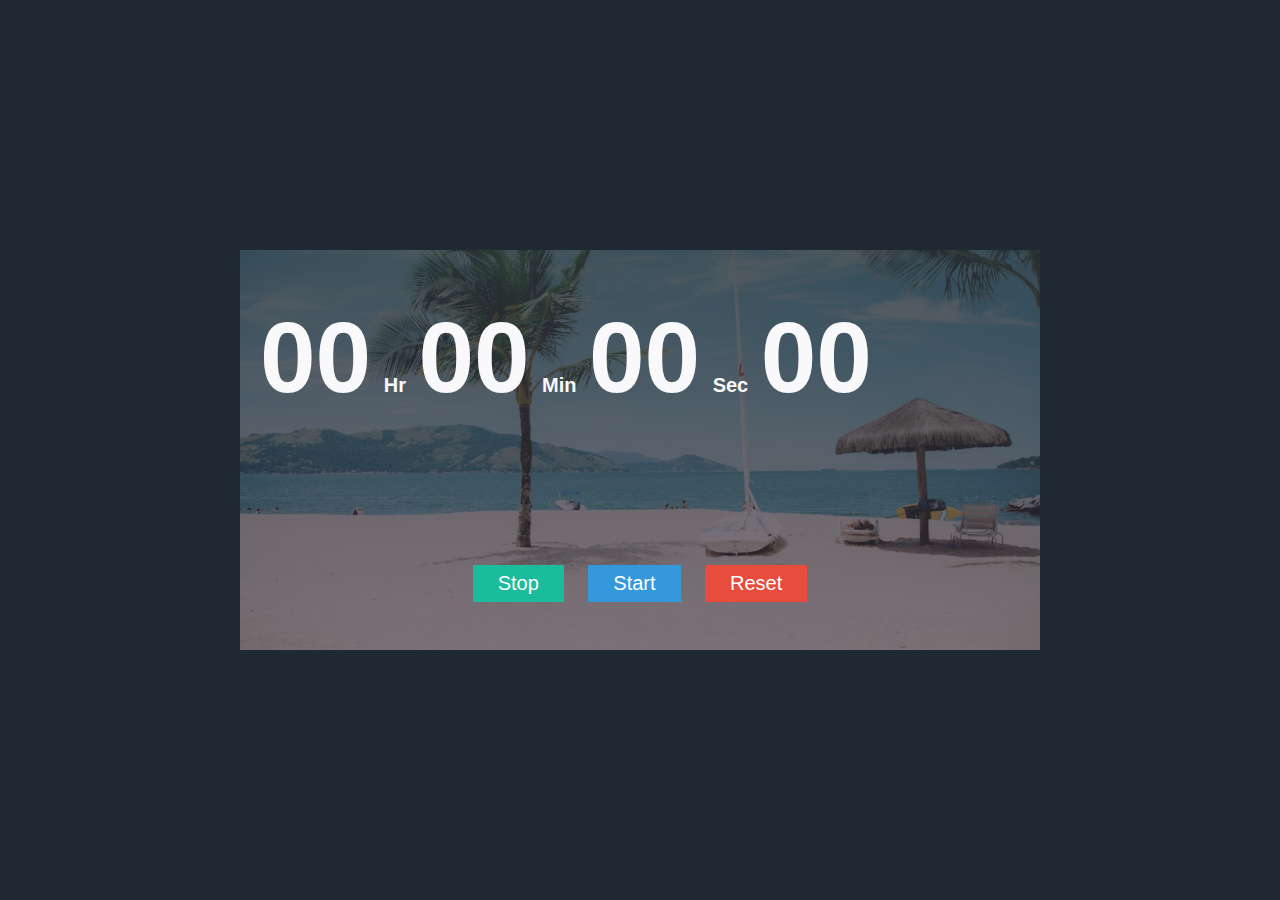
<file: stopWatch/index.html>
<!DOCTYPE html>
<html lang="en">
<head>
    <meta charset="UTF-8">
    <meta name="viewport" content="width=device-width, initial-scale=1.0">
    <title>Stop Watch</title>
    <link rel="stylesheet" href="style.css">
</head>
<body>
    <div id="container">
        
           <span class="digit" id="hr">00</span>
           <span class="txt">Hr</span> 
           <span class="digit" id="min">00</span>
           <span class="txt">Min</span> 
           <span class="digit" id="sec">00</span>
           <span class="txt">Sec</span> 
           <span class="digit" id="count">00</span>
        
        <div id="btn-container">
            <button class="btn" id="stop" onclick="stop()">Stop</button>
            <button class="btn" id="start" onclick="start()">Start</button>
            <button class="btn" id="reset" onclick="reset()">Reset</button>
        </div>
    </div>
    <script src="stopWatch.js"></script>
</body>
</html>
</file>
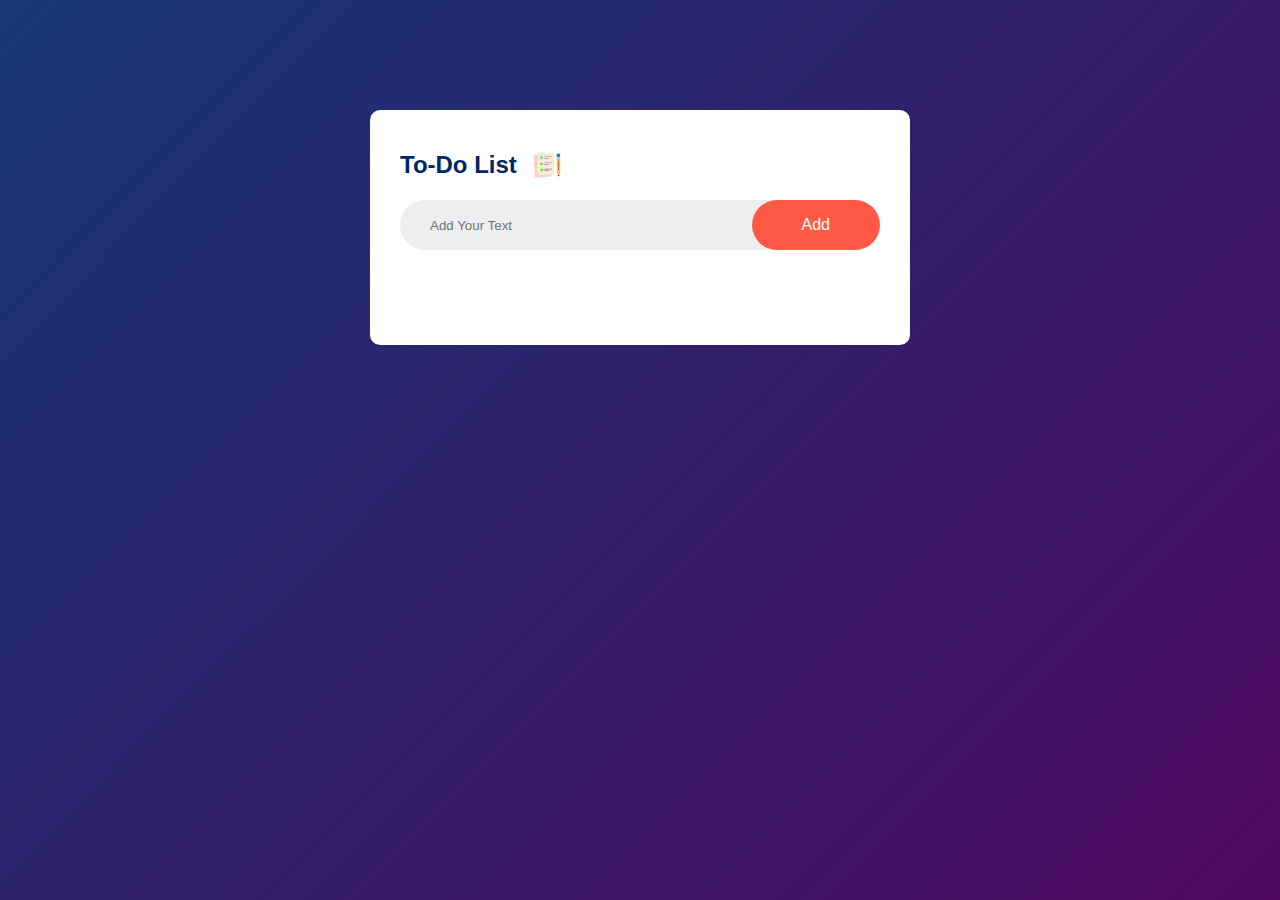
<file: To_do_list/index.html>
<!DOCTYPE html>
<html lang="en">
<head>
    <meta charset="UTF-8">
    <meta name="viewport" content="width=device-width, initial-scale=1.0">
    <title>To-Do List App</title>
    <link rel="stylesheet" href="style.css">
</head>
<body>
    <div class="container">
     <div class="todo-app">
        <h2>To-Do List <img src="images/icon.png" alt=""></h2>
        <div class="row">
          <input type="text" id="input-box" placeholder="Add Your Text">
          <button id="addButton">Add</button>    <!--<button onclick="addTask()">Add</button> -->
        </div> 
         <ul id="list-container">
            <!-- <li class="checked">Anjali</li>
            <li>sunil</li> -->
         </ul>
     </div>
    </div>
    <script src="script.js"></script>
</body>
</html>
</file>
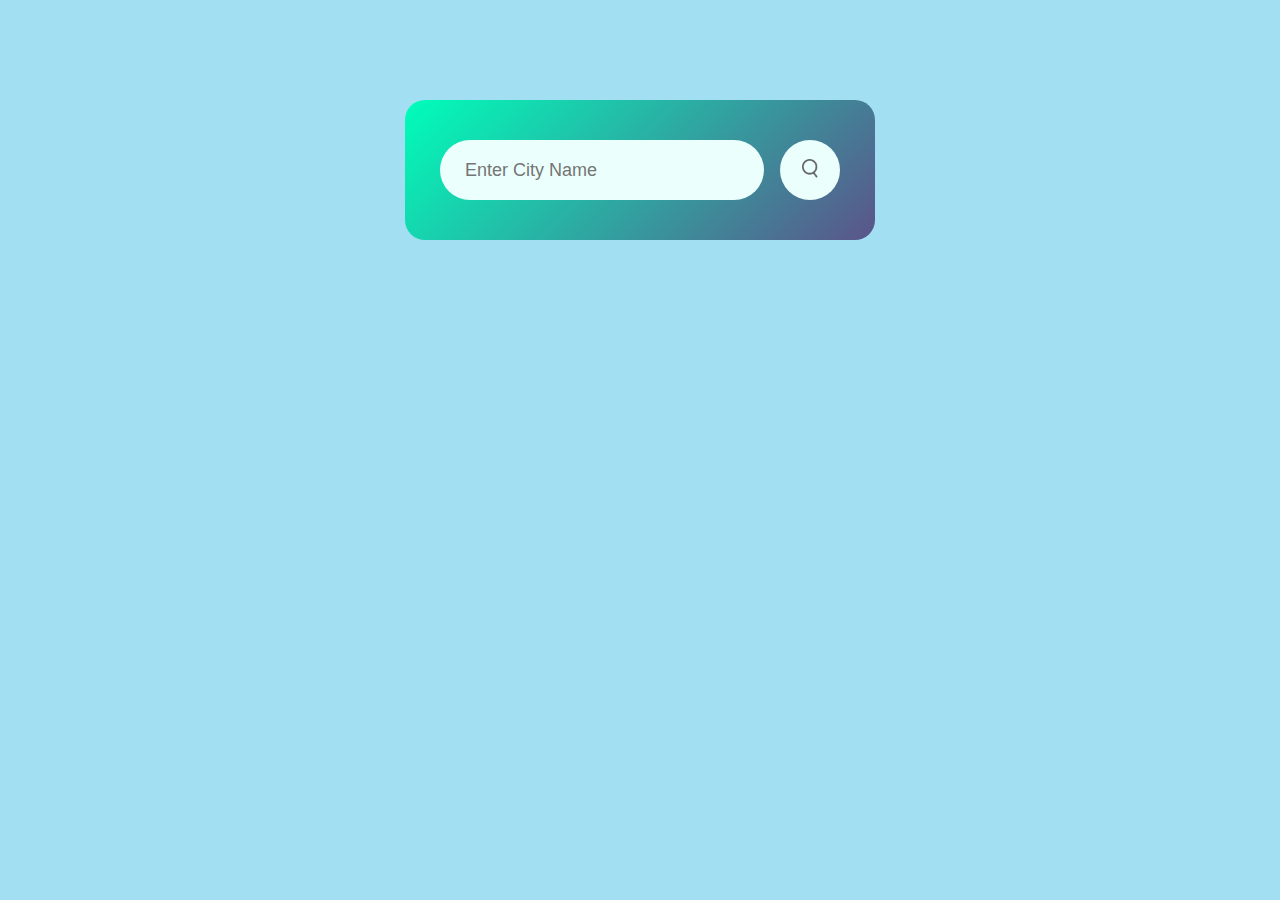
<file: weather_app/index.html>
<!DOCTYPE html>
<html lang="en">
<head>
    <meta charset="UTF-8">
    <meta name="viewport" content="width=device-width, initial-scale=1.0">
    <title>Weather</title>
    <link rel="stylesheet" href="style.css">
</head>
<body>
    <div class="card">
        <div class="search">
            <input type="text" placeholder="Enter City Name" spellcheck="false">
            <button>
                <img src="images/search.png" alt="">
            </button>
        </div>
        <div class="error">
            <p>Invalid City Name</p>
        </div>
        <div class="weather">
            <img src="images/rain.png" class="weather-icon">
            <h1 class="temp"> 22°c</h1>
            <h2 class="city">New York</h2>
            <div class="details">
                <div class="col">
                    <img src="images/humidity.png">
                    <div>
                        <p class="humidity">50%</p>
                        <p>Humidity</p>
                    </div>
                </div>
                <div class="col">
                    <img src="images/wind.png" alt="">
                    <div>
                        <p class="wind">15 km/h</p>
                        <p>Wind Speed</p>
                    </div>
                </div>
            </div>
        </div>
    </div>
    <script>
        //https://api.openweathermap.org/data/2.5/weather?q=pakistan&appid=6c831b870ec1f1bb819e889e35244765&units=metric
        const apiKey = "6c831b870ec1f1bb819e889e35244765";
        const apiUrl = "https://api.openweathermap.org/data/2.5/weather?units=metric&q=";

        const searchBox = document.querySelector(".search input");
        const searchBtn = document.querySelector(".search button");
        const weatherIcon = document.querySelector(".weather-icon");


        async function checkWeather(city){

            const response = await fetch(apiUrl + city + `&appid=${apiKey}`);
            if(response.status == 404)
            {
                document.querySelector(".error").style.display = "block";
                document.querySelector(".weather").style.display = "none";
            }

            else{

            let data = await response.json();
            //console.log(data);
            document.querySelector(".city").innerHTML = data.name;
            document.querySelector(".temp").innerHTML = data.main.temp + "°c";
            document.querySelector(".humidity").innerHTML = data.main.humidity + "%";
            document.querySelector(".wind").innerHTML = data.wind.speed + "km/h";

            if(data.weather[0].main == "Clouds")
            {
                weatherIcon.src = "images/clouds.png";
            } 
            else if(data.weather[0].main == "Clear")
            {
                weatherIcon.src = "images/clear.png";
            }
            else if(data.weather[0].main == "Rain")
            {
                weatherIcon.src = "images/rain.png";
            }
            else if(data.weather[0].main == "Drizzle")
            {
                weatherIcon.src = "images/drizzle.png";
            }
            else if(data.weather[0].main == "Mist")
            {
                weatherIcon.src = "images/mist.png";
            }

            document.querySelector(".weather").style.display = "block";
            document.querySelector(".error").style.display = "none";
        }

    }

        searchBtn.addEventListener("click", () => {
        checkWeather(searchBox.value);
        });
    </script>
</body>
</html>
</file>
<file: stopWatch/style.css>
*{
    margin: 0;
    padding: 0;
    box-sizing: border-box;
    font-family: Verdana, Geneva, Tahoma, sans-serif;
}

body{
    background-color: #1f2934;
    display: flex;
    justify-content: center;
    align-items: center;
    height: 100vh;
}

#container{
    color: #f9f9fb;
    width: 90%;
    max-width: 800px;
    height: 400px;
    background-image: linear-gradient(rgba(46, 55, 60, 0.8),rgba(50, 35, 50, 0.6)), url(images/background.png);
    background-size: cover;
    background-position: center;
    padding: 20px;
    padding-top: 50px;
    
}

.digit{
    font-size: 100px;
    font-weight: bold;
}

.txt{
    font-size: 20px;
    font-weight: bold;
    padding: 8px;
}

#btn-container{
    text-align: center;
    margin-top: 150px;

}


.btn{
    padding: 7px 25px;
    font-size: 20px;
    margin: 0px 10px;
    color:  white;
    border: 0px;
    cursor: pointer;
}

#stop{
    background-color: #1abc9c;
}
#start{
    background-color: #3498db;
}
#reset{
    background-color: #e74c3c;
}
</file>
<file: To_do_list/style.css>
*{
    margin: 0;
    padding: 0;
    box-sizing: border-box;
    font-family: 'poppins', sans-serif;
    
}

.container{
    width: 100%;
    min-height: 100vh;
    background: linear-gradient(135deg, #153677, #4e085f);
    padding: 10px;

}

.todo-app{
    width: 100%;
    max-width: 540px;
    background: #fff;
    margin: 100px auto 20px;
    padding: 40px 30px 70px;
    border-radius: 10px;

}
.todo-app h2{
    color: #002765;
    display: flex;
    align-items: center;
    margin-bottom: 20px;
}
.todo-app h2 img{
    width: 30px;
    margin-left: 15px;
}
.row{
    display: flex;
    align-items: center;
    justify-content: space-between;
    background: #edeef0;
    border-radius: 30px;
    padding-left: 20px;
    margin-bottom: 25px;
}

input{
    flex: 1;
    border: none;
    outline: none;
    background: transparent;
    padding: 10px;
    font-weight: 14px;

}

button{
    border: none;
    outline: none;
    padding: 16px 50px;
    background: #ff5945;
    color: #fff;
    font-size: 16px;
    cursor: pointer;
    border-radius: 40px;
}

ul li{
    list-style: none;
    font-size: 17px;
    padding: 12px 8px 12px 50px;
    user-select: none;
    cursor: pointer;
    position: relative;

}

ul li::before{
    content: '';
    position: absolute;
    height: 28px;
    width: 28px;
    border-radius: 50%;
    background-image: url(images/unchecked.png);
    background-size: cover;
    background-position: center;
    top: 12px;
    left: 8px;
}

ul li.checked{
    color: #555;
    text-decoration: line-through;

}

ul li.checked::before{
    background-image: url(images/checked.png);
}

ul li span{
    position: absolute;
    right: 0;
    top: 5px;
    width: 40px;
    height: 40px;
    font-size: 22px;
    color: #555;
    line-height: 40px;
    text-align: center;
    border-radius: 50%;
}

ul li span:hover {
    background: #edeef0;
}
</file>
<file: weather_app/style.css>
*{
    margin: 0;
    padding: 0;
    font-family: 'Poppins', sans-serif;
    box-sizing: border-box;
    
    

}

body {
    background-color: #a3dff3;
    margin-bottom: 100px;
}

.card {
    width: 90%;
    max-width: 470px;
    background: linear-gradient(135deg, #00feba, #5b548a);
    color: #fff;
    margin: 100px auto 0;
    border-radius: 20px;
    padding: 40px 35px;
    text-align: center;
}

.search {
    width: 100%;
    display: flex;
    align-items: center;
    justify-content: space-between;

}

.search input {
    border: 0;
    outline: 0;
    background: #ebfffc;
    color: #555;
    padding: 10px 25px;
    height: 60px;
    border-radius: 30px;
    flex: 1;
    margin-right: 16px;
    font-size: 18px;
}

.search button {
    border: 0;
    outline: 0;
    background: #ebfffc;
    border-radius: 50%;
    width: 60px;
    height: 60px;
    cursor: pointer;
}

.search button img {
    width: 16px;

}

.weather-icon {
    width: 170px;
    margin-top: 30px;

}

.weather h1 {
    font-size: 80px;
    font-weight: 500;
}

.weather h2 {
    font-size: 45px;
    font-weight: 400;
    margin-top: 10px;
}

.details {
    display: flex;
    align-items: center;
    justify-content: space-between;
    padding: 0 20px;
    margin-top: 50px;
}

.col {
    display: flex;
    align-items: center;
    text-align: left;
}

.col img {
    width: 40px;
    margin-right: 10px;
}

.humidity, .wind{
    font-size: 28px;
    margin-top: -6px;
}

.weather {
    display: none;
}

.error {
    text-align: left;
    margin-left: 10px;
    font-size: 14px;
    margin-top: 10px;
    display: none;
}
</file>
